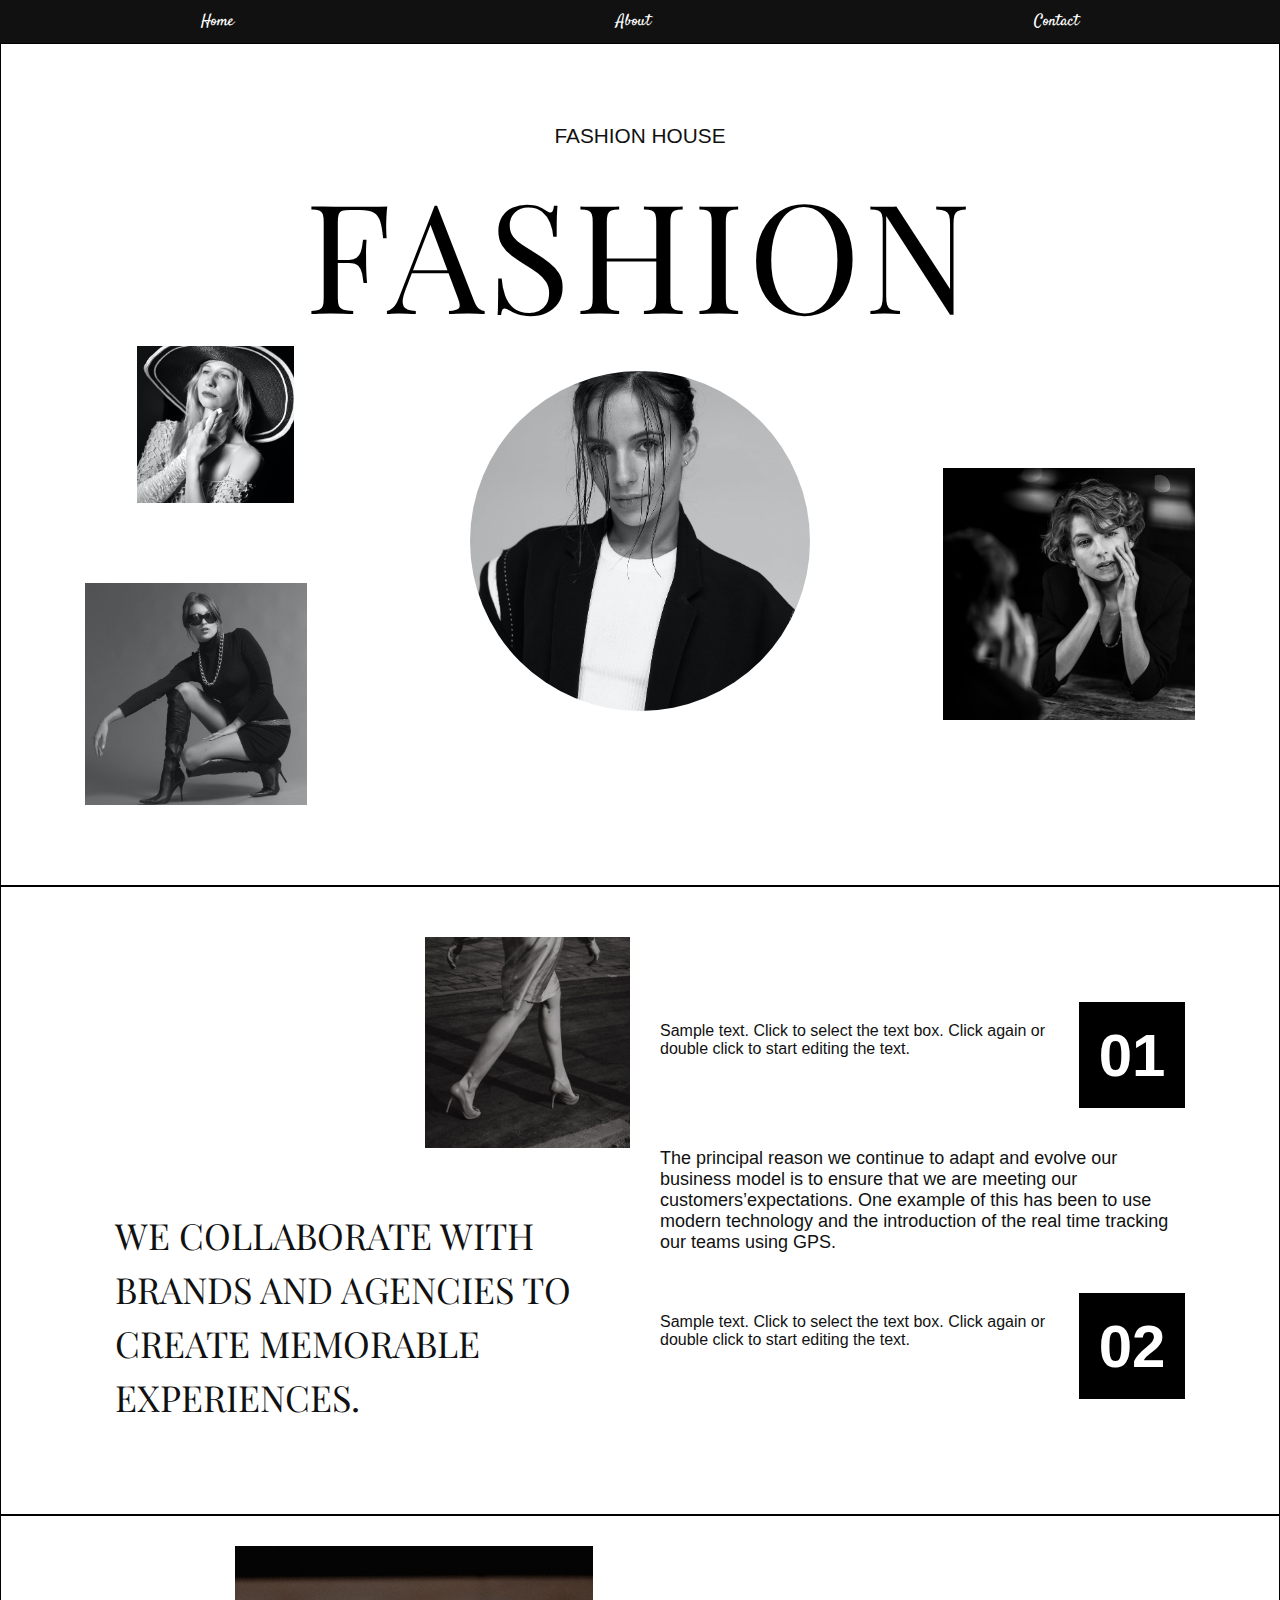
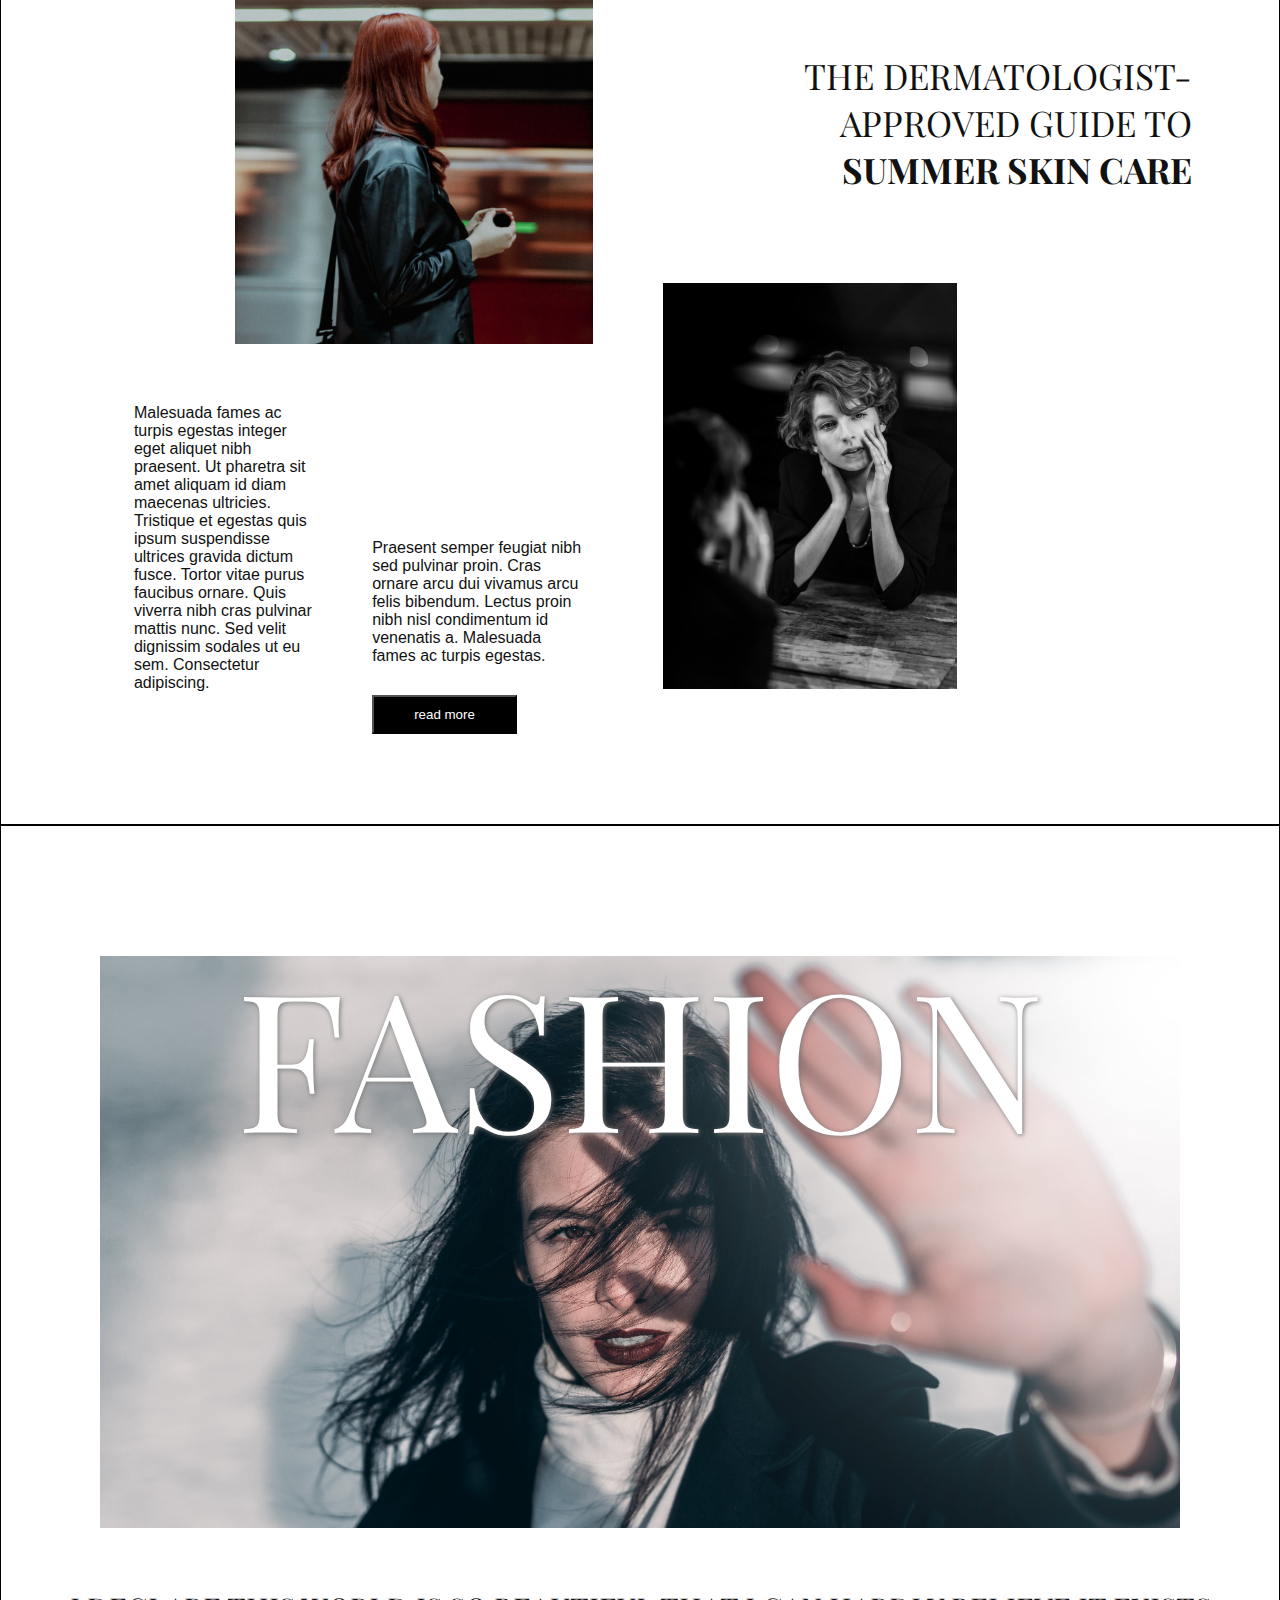
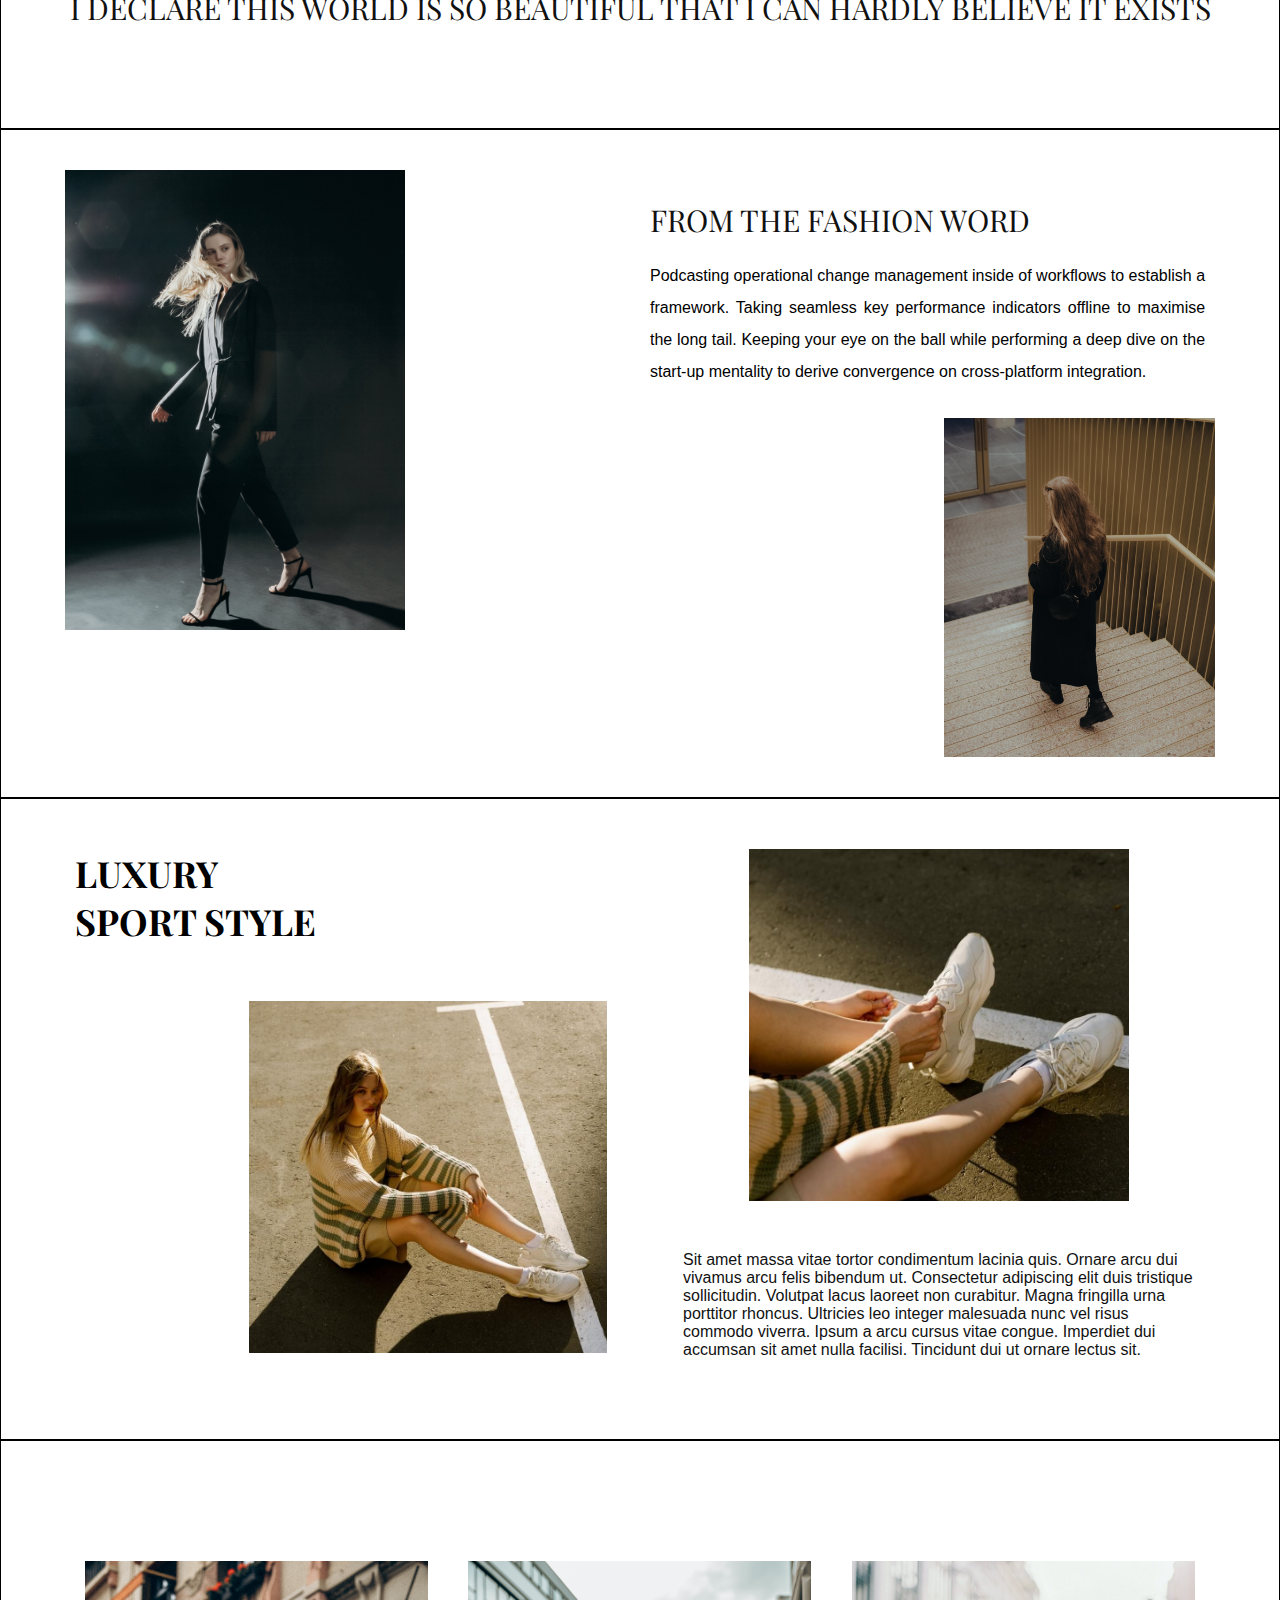
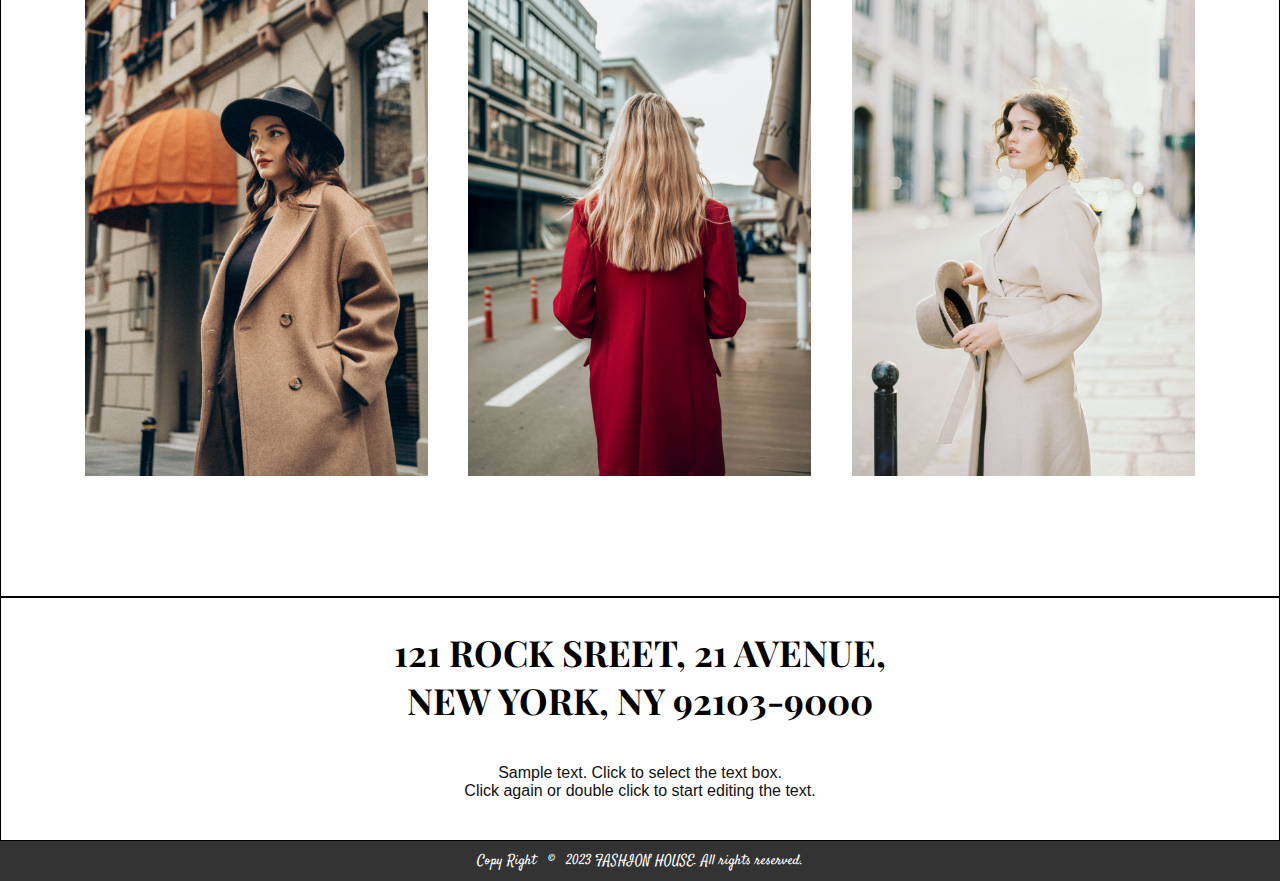
<file: index.html>
<!DOCTYPE html>
<html lang="en">

<head>
    <meta charset="UTF-8">
    <meta name="viewport" content="width=device-width, initial-scale=1.0">
    <title>luxury fashion house</title>
    <link rel="stylesheet" href="https://cdnjs.cloudflare.com/ajax/libs/font-awesome/6.5.1/css/all.min.css"
        integrity="sha512-DTOQO9RWCH3ppGqcWaEA1BIZOC6xxalwEsw9c2QQeAIftl+Vegovlnee1c9QX4TctnWMn13TZye+giMm8e2LwA=="
        crossorigin="anonymous" referrerpolicy="no-referrer" />
    <link rel="stylesheet" href="newstyle.css">
    <script src="script.js" defer></script>
</head>

<body>

    <!-- nav -->
    <nav>
        <a href="#">Home</a>
        <a href="#">About</a>
        <a href="#">Contact</a>
        <div class="icon" onclick="toggleDropdown()">
            <div class="icon-dropdown"><i class="fa-solid fa-bars"></i></div>
            <ul class="dropdown-list">
                <li onclick="navigateTo('#')"><a href="">Home</a></li>
                <li onclick="navigateTo('#')"><a href="">About</a></li>
                <li onclick="navigateTo('#')"><a href="">Contact</a></li>
            </ul>
        </div>
    </nav>
    <!-- nav -->

    <!-- start sec 1 -->
    <section class="sec1" >
        <div class="rotate container">
            <h5>fashion house</h5>
            <h1>fashion</h1>

            <div class="circle-img" data-animation-key="rotatetoright"></div>

            <img src="./images/page1/pexels-vika-glitter-3005421.jpg" alt="" data-animation-key="rotatetoright">
            <img src="./images/page1/pexels-photo-2616970.jpeg" alt="" data-animation-key="rotatetoright">
            <img src="./images/page1/pexels-alexander-krivitskiy-8015965.jpg" alt="" data-animation-key="rotatetoright">
        </div>
    </section>
    <!-- end sec 1 -->


    <!-- start sec 2 -->
    <section class="sec2" >
        <div class="container">
            <div class="layout">
                <div class="img-container">
                    <div class="photo">
                        <img src="./images/page1/pexels-photo-10161997.jpeg" alt="">
                    </div>
                    <div class="text" data-animation-key="sec2text">
                        <p>We collaborate with brands and agencies to create memorable experiences.</p>
                    </div>
                </div>
                <div class="nums-container">
                    <div class="num" id="num1" data-animation-key="numanime">
                        <h2>01</h2>
                    </div>
                    <p>Sample text. Click to select the text box. Click again or double click to start editing the text.
                    </p>
                    <p>The principal reason we continue to adapt and evolve our business model is to ensure that we are
                        meeting our
                        customers’expectations. One example of this has been to use modern technology and the
                        introduction of the real time
                        tracking our teams using GPS.</p>
                    <div class="num" id="num2" data-animation-key="numanime">
                        <h2>02</h2>
                    </div>
                    <p>Sample text. Click to select the text box. Click again or double click to start editing the text.
                    </p>
                </div>
            </div>
        </div>
    </section>
    <!-- end sec 2 -->



    <!-- start sec 3 -->
    <section class="sec3" >
        <div class="container">
            <div class="layout">

                <div class="part1">
                    <div class="image" id="img1" data-animation-key="scale0t1">
                        <img src="./images/page1/pexels-esra-korkmaz-14797853.jpg" alt="">
                    </div>

                    <div class="txt">
                        <div>
                            <p>Malesuada fames ac turpis egestas integer eget aliquet nibh praesent. Ut pharetra sit
                                amet aliquam id diam
                                maecenas
                                ultricies. Tristique et egestas quis ipsum suspendisse ultrices gravida dictum fusce.
                                Tortor vitae purus
                                faucibus
                                ornare. Quis viverra nibh cras pulvinar mattis nunc. Sed velit dignissim sodales ut eu
                                sem. Consectetur
                                adipiscing.</p>
                        </div>
                        <div>
                            <p>Praesent semper feugiat nibh sed pulvinar proin. Cras ornare arcu dui vivamus arcu felis
                                bibendum. Lectus
                                proin nibh
                                nisl condimentum id venenatis a. Malesuada fames ac turpis egestas.</p>
                            <button>read more</button>
                        </div>
                    </div>
                </div>

                <div class="part2">
                    <p>THE DERMATOLOGIST-APPROVED GUIDE TO <span>SUMMER SKIN CARE</span></p>
                    <div class="image" id="img2" data-animation-key="scale0t1">
                        <img src="./images/page1/pexels-photo-2616970.jpeg" alt="">
                    </div>
                </div>

            </div>
        </div>
    </section>
    <!-- end sec 3 -->



    <!-- start sec 4 -->
    <section class="sec4" >
        <div class="container">
            <div class="layout">
                <figure data-animation-key="roll">
                    <div>
                        <img src="./images/page1/pexels-elijah-o'donnell-3355053.jpg" alt="">
                    </div>
                    <figcaption>fashion</figcaption>
                </figure>
                <h1>
                    I DECLARE THIS WORLD IS SO BEAUTIFUL THAT I CAN HARDLY BELIEVE IT EXISTS
                </h1>
            </div>
        </div>
    </section>
    <!-- end sec 4 -->



    <!-- sec 5 -->
    <section class="sec5" >
        <div class="container">
            <div>
                <div data-animation-key="scale0t1">
                    <img src="./images/page1/pexels-cottonbro-studio-3917671.jpg" alt="">
                </div>
            </div>

            <div>
                <div class="middle">
                    <h2>FROM THE FASHION WORD</h2>
                    <p>Podcasting operational change management inside of workflows to establish a framework. Taking
                        seamless key
                        performance
                        indicators offline to maximise the long tail. Keeping your eye on the ball while performing a
                        deep dive on the
                        start-up
                        mentality to derive convergence on cross-platform integration.</p>
                </div>

                <div data-animation-key="t-t scale0t1" >
                    <img src="./images/page1/pexels-dids-195687611.jpg" alt="">
                </div>
            </div>
        </div>
    </section>
    <!-- sec 5 -->


    <section class="sec6" >
        <div class="container">
            <div class="full">
                <h2>
                    LUXURY
                    <br>
                    SPORT STYLE
                </h2>
                <div data-animation-key="rotatetoright">
                    <img src="./images/page1/pexels-photo-10084131.jpeg" alt="">
                </div>
            </div>
            <div class="part">
                <div data-animation-key="rotatetoright">
                    <img src="./images/page1/pexels-photo-10084175.jpeg" alt="">
                </div>
                <p>Sit amet massa vitae tortor condimentum lacinia quis. Ornare arcu dui vivamus arcu felis bibendum ut.
                    Consectetur
                    adipiscing elit duis tristique sollicitudin. Volutpat lacus laoreet non curabitur. Magna fringilla
                    urna porttitor
                    rhoncus. Ultricies leo integer malesuada nunc vel risus commodo viverra. Ipsum a arcu cursus vitae
                    congue. Imperdiet dui
                    accumsan sit amet nulla facilisi. Tincidunt dui ut ornare lectus sit.</p>
            </div>
        </div>
    </section>


    <section class="sec7" data-animation-key="trio">
        <div class="container">

            <div data-animation-key="u">
                <img src="./images/page1/pexels-lokman-sevim-16115837.jpg" alt="">
            </div>
            <div data-animation-key="d">
                <img src="./images/page1/pexels-kerem-kslr-14368334.jpg" alt="">
            </div>
            <div data-animation-key="t">
                <img src="./images/page1/pexels-eugenia-remark-15414196.jpg" alt="">
            </div>

        </div>
    </section>


    <section class="sec8">
        <div class="container">
            <h2>
                121 Rock Sreet, 21 Avenue,
                <br>
                New York, NY 92103-9000
            </h2>
            <p>
                Sample text. Click to select the text box.
                <br>
                Click again or double click to start editing the text.
            </p>
        </div>
    </section>

    <footer>
        <p>Copy Right &nbsp; &copy; &nbsp; 2023 FASHION HOUSE. All rights reserved.</p>
    </footer>


</body>

</html>
</file>
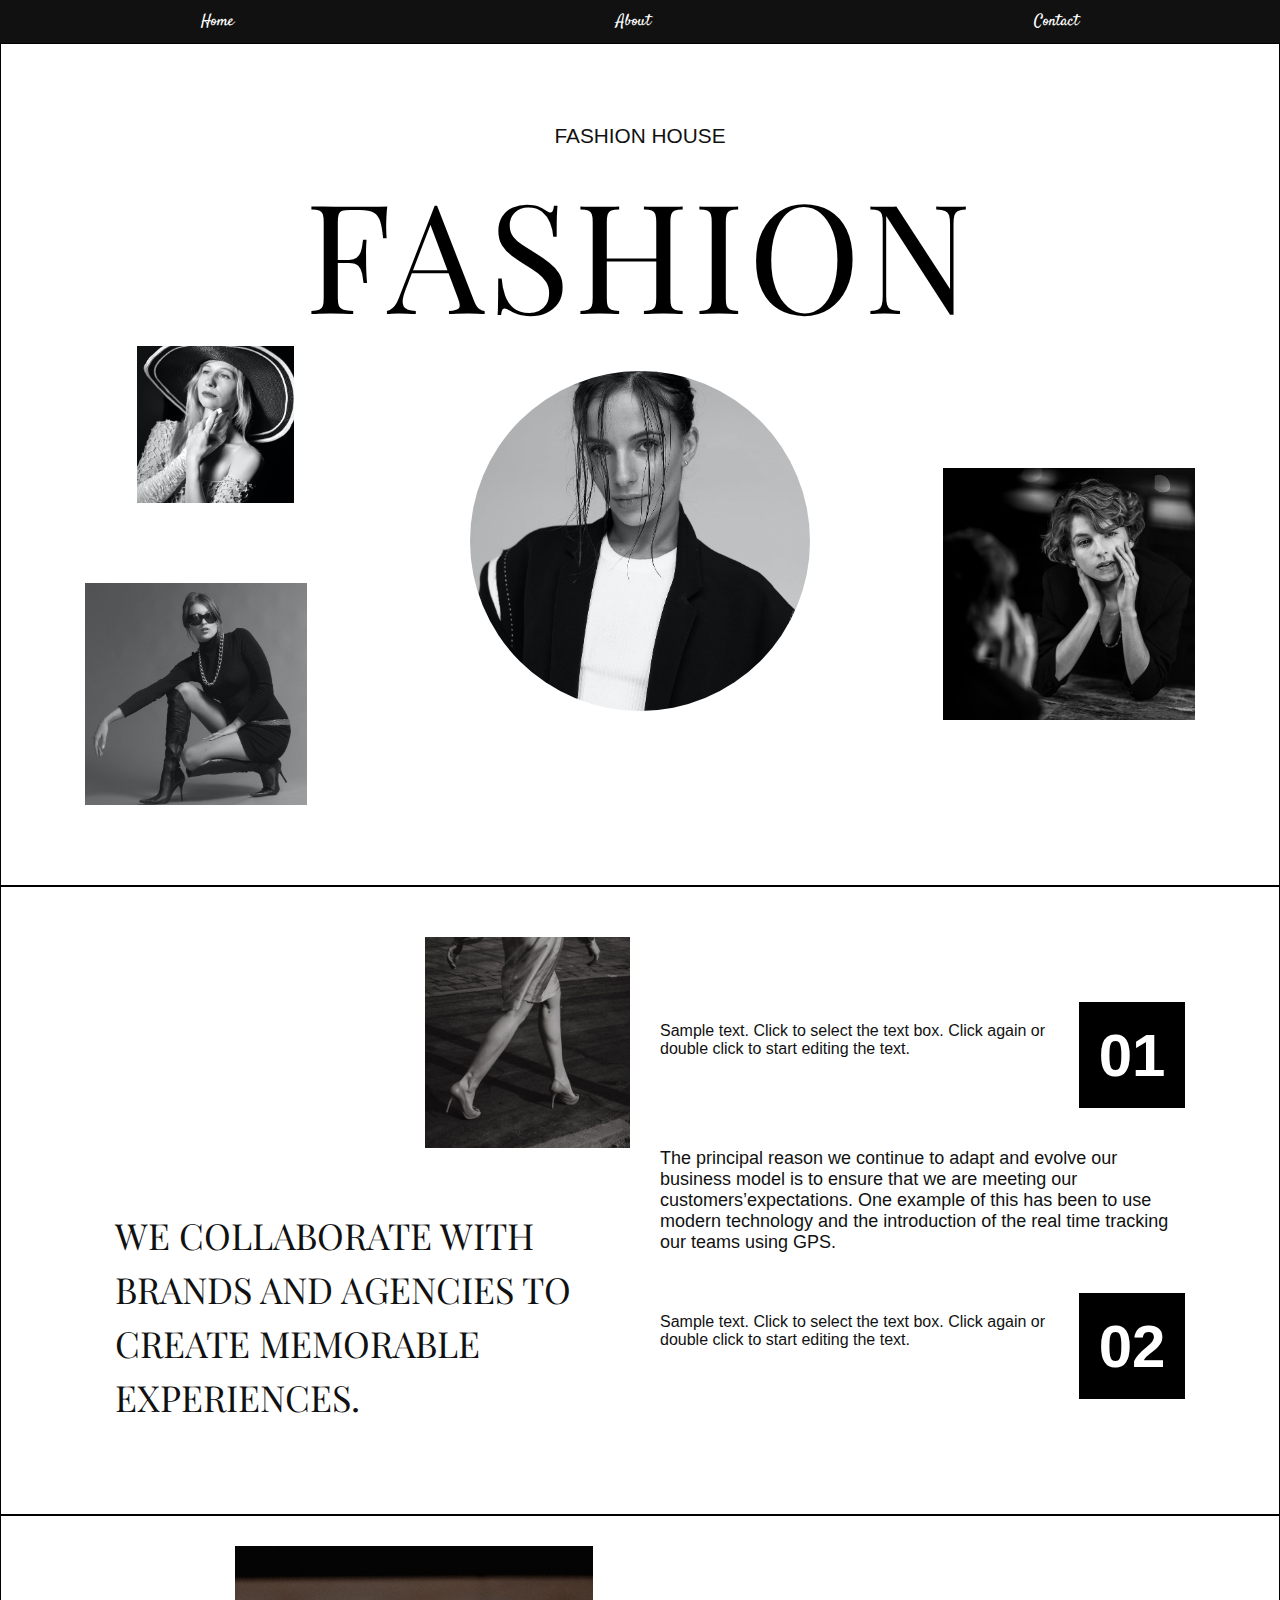
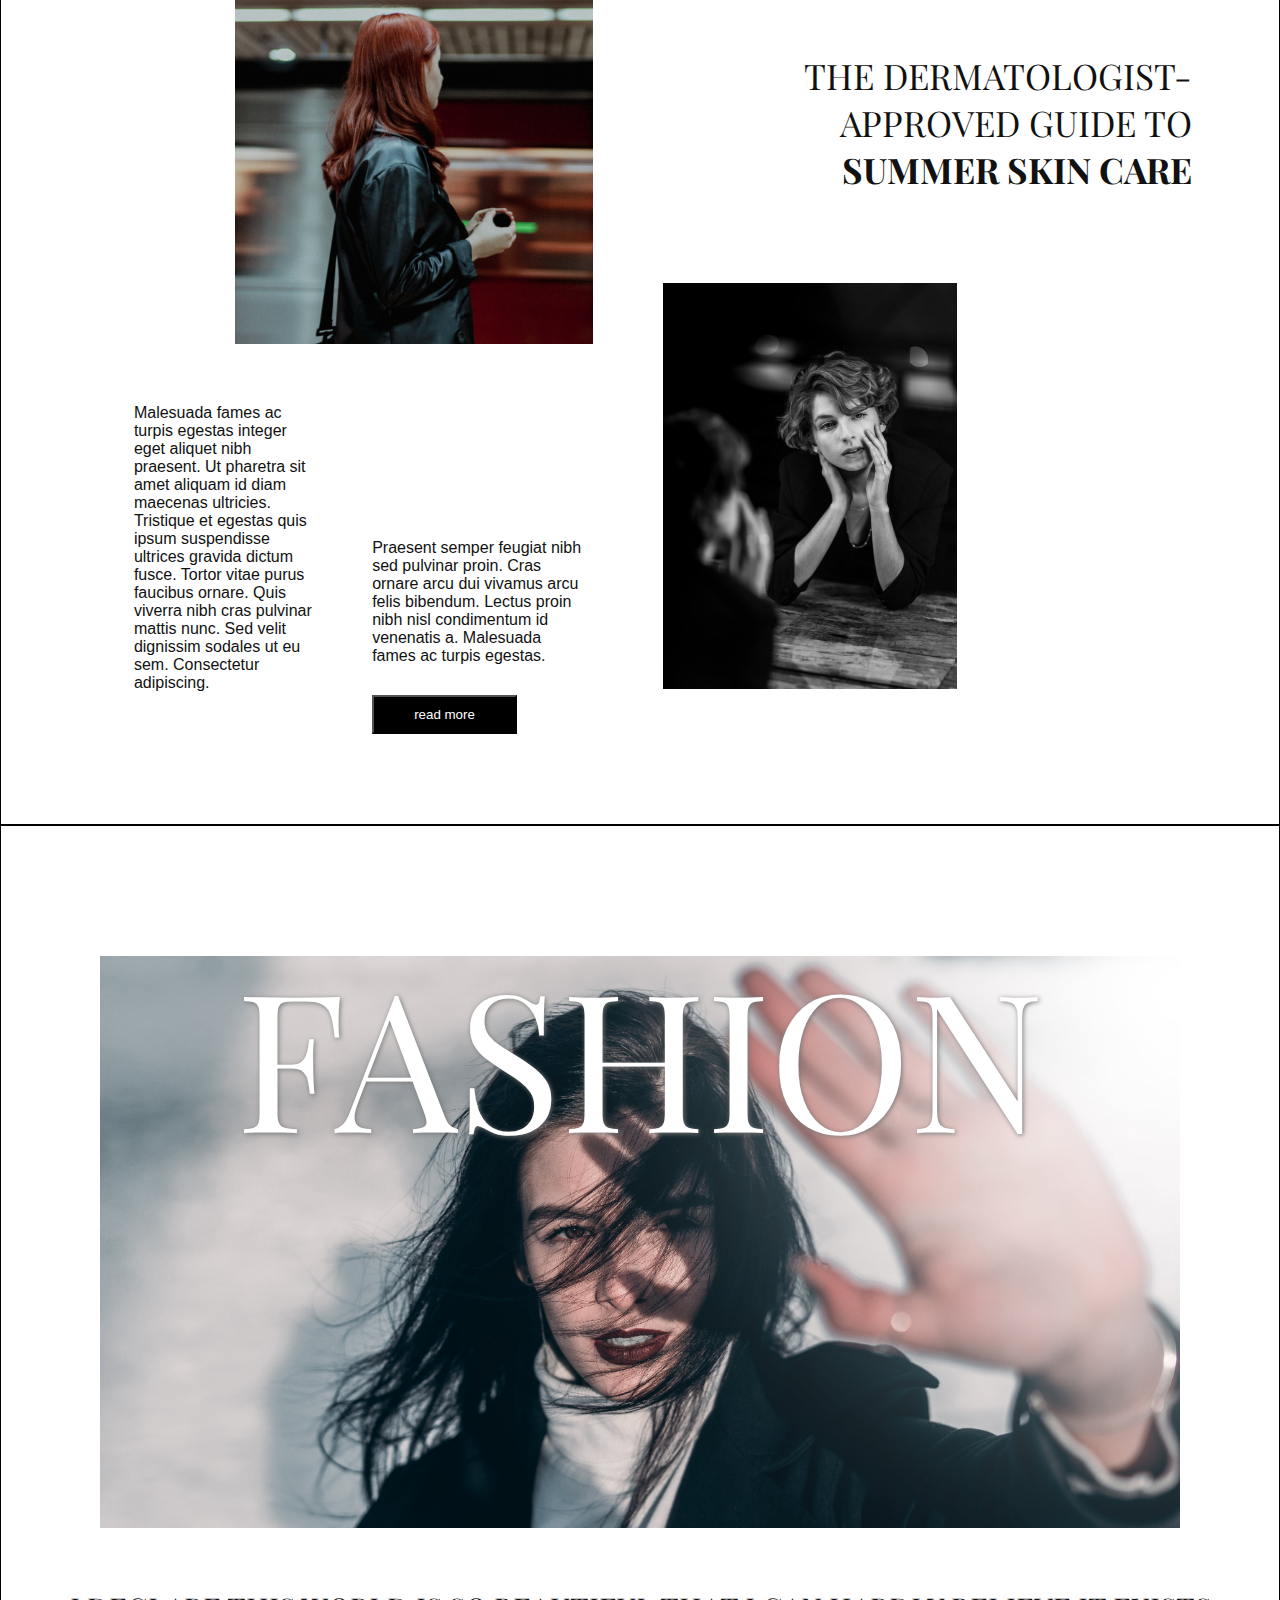
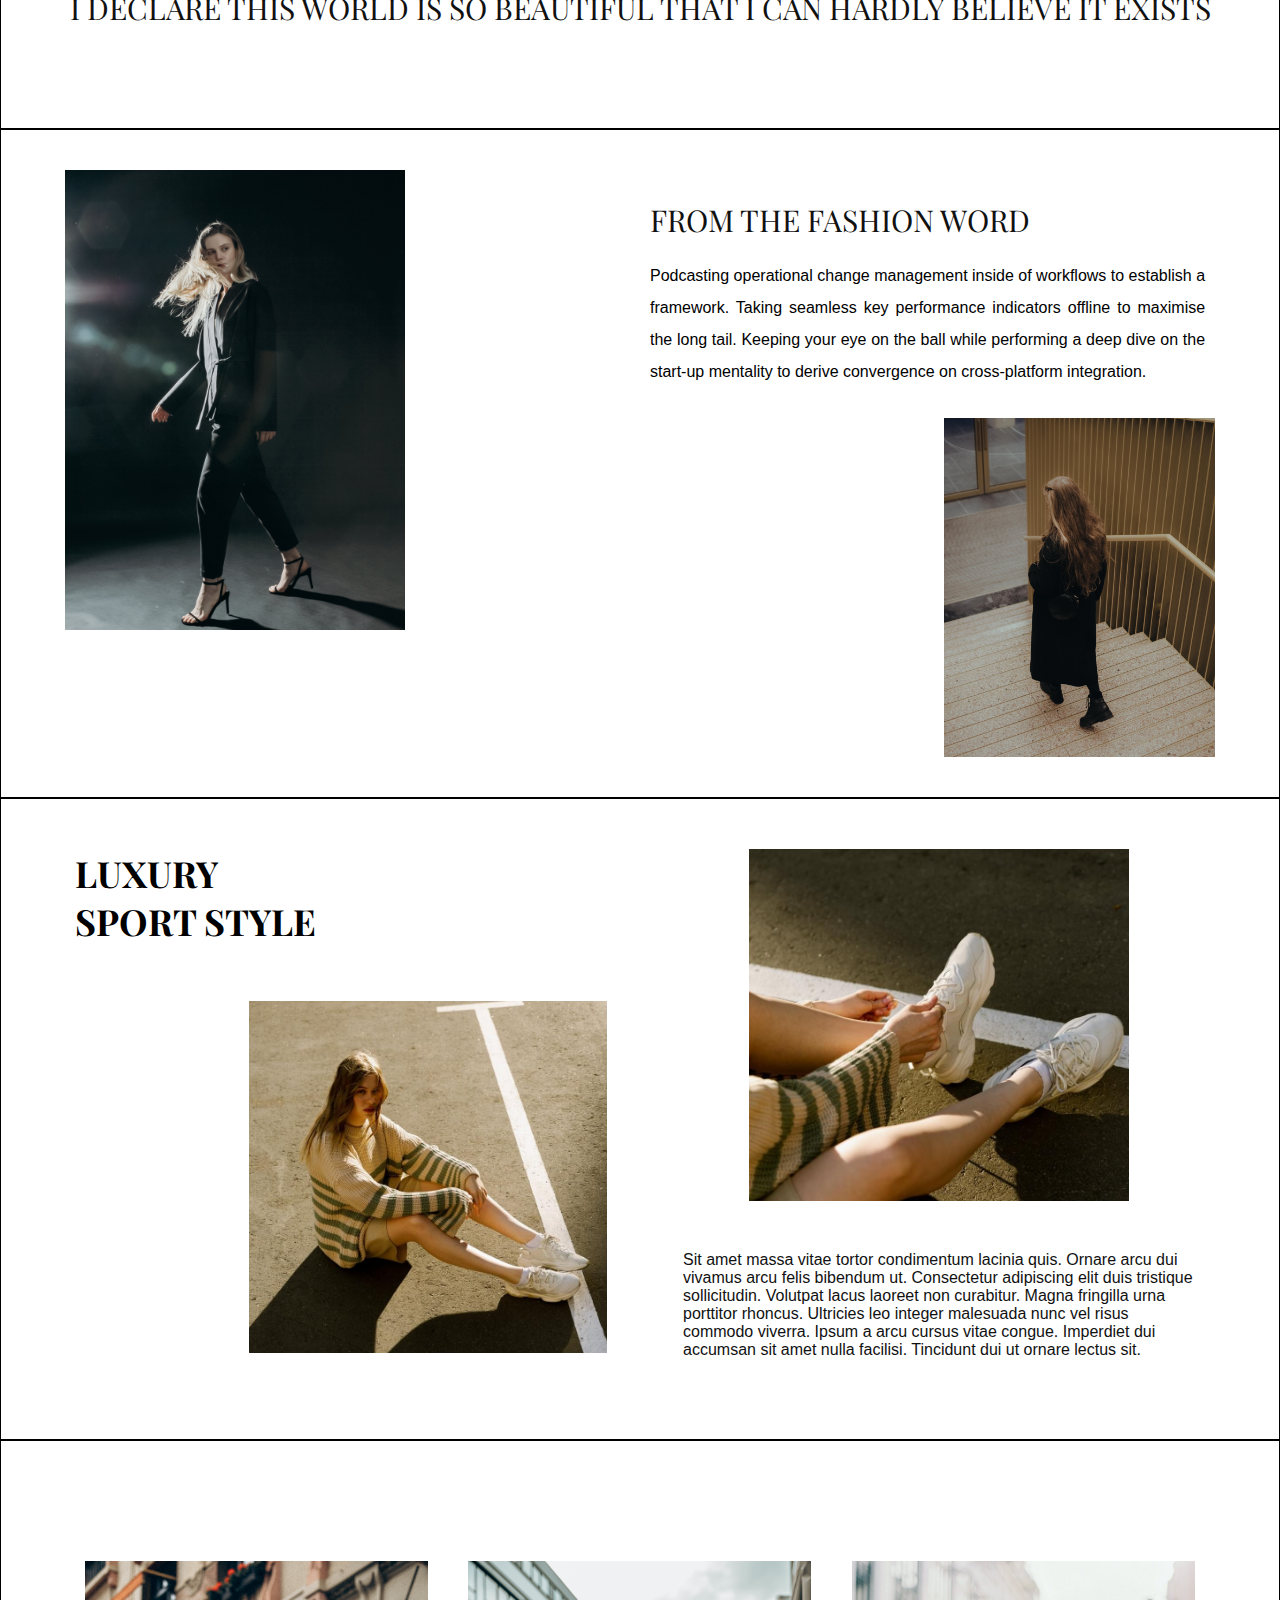
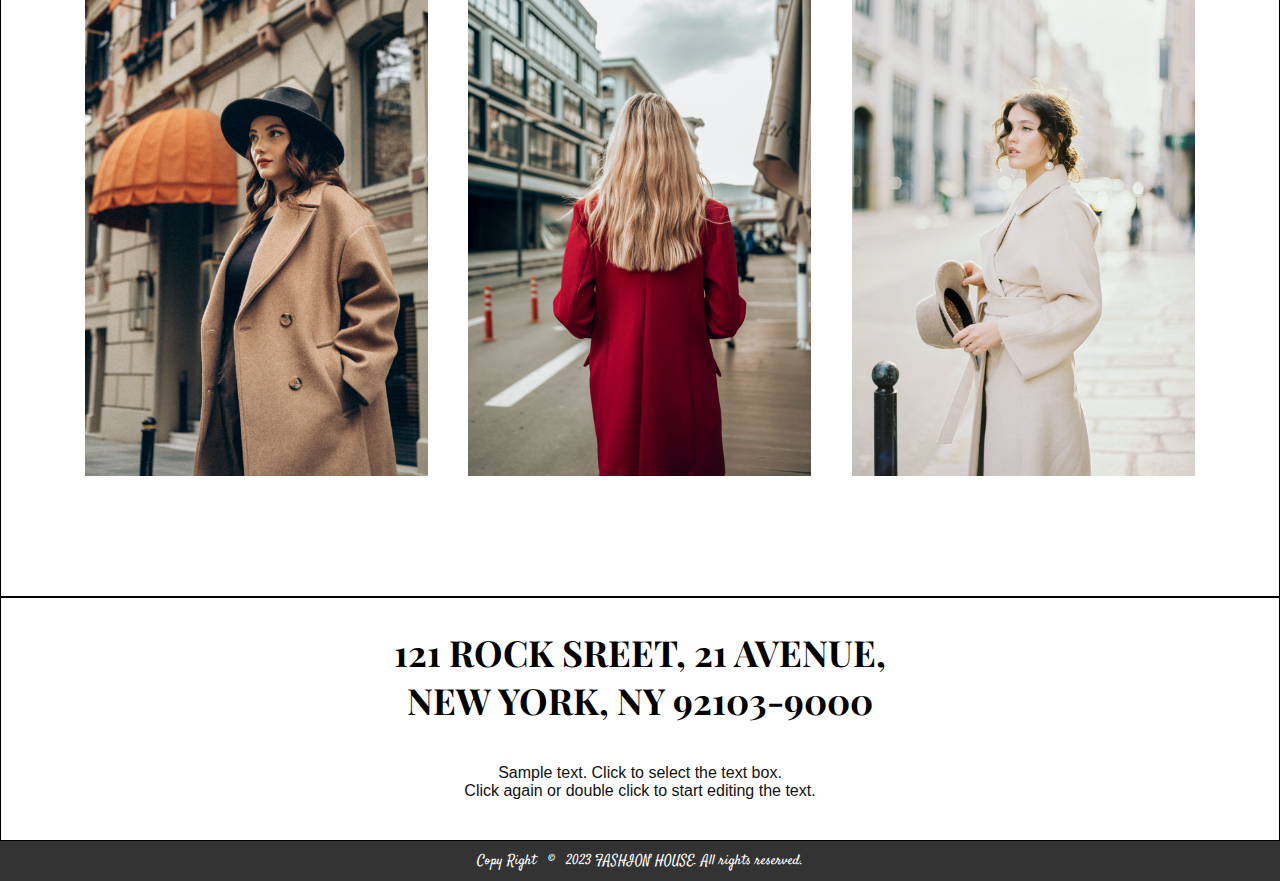
<file: newindex.html>
<!DOCTYPE html>
<html lang="en">

<head>
    <meta charset="UTF-8">
    <meta name="viewport" content="width=device-width, initial-scale=1.0">
    <title>luxury fashion house</title>
    <link rel="stylesheet" href="https://cdnjs.cloudflare.com/ajax/libs/font-awesome/6.5.1/css/all.min.css"
        integrity="sha512-DTOQO9RWCH3ppGqcWaEA1BIZOC6xxalwEsw9c2QQeAIftl+Vegovlnee1c9QX4TctnWMn13TZye+giMm8e2LwA=="
        crossorigin="anonymous" referrerpolicy="no-referrer" />
    <link rel="stylesheet" href="newstyle.css">
    <script src="script.js" defer></script>
</head>

<body>

    <!-- nav -->
    <nav>
        <a href="#">Home</a>
        <a href="#">About</a>
        <a href="#">Contact</a>
        <div class="icon" onclick="toggleDropdown()">
            <div class="icon-dropdown"><i class="fa-solid fa-bars"></i></div>
            <ul class="dropdown-list">
                <li onclick="navigateTo('#')"><a href="">Home</a></li>
                <li onclick="navigateTo('#')"><a href="">About</a></li>
                <li onclick="navigateTo('#')"><a href="">Contact</a></li>
            </ul>
        </div>
    </nav>
    <!-- nav -->

    <!-- start sec 1 -->
    <section class="sec1" >
        <div class="rotate container">
            <h5>fashion house</h5>
            <h1>fashion</h1>

            <div class="circle-img" data-animation-key="rotatetoright"></div>

            <img src="./images/page1/pexels-vika-glitter-3005421.jpg" alt="" data-animation-key="rotatetoright">
            <img src="./images/page1/pexels-photo-2616970.jpeg" alt="" data-animation-key="rotatetoright">
            <img src="./images/page1/pexels-alexander-krivitskiy-8015965.jpg" alt="" data-animation-key="rotatetoright">
        </div>
    </section>
    <!-- end sec 1 -->


    <!-- start sec 2 -->
    <section class="sec2" >
        <div class="container">
            <div class="layout">
                <div class="img-container">
                    <div class="photo">
                        <img src="./images/page1/pexels-photo-10161997.jpeg" alt="">
                    </div>
                    <div class="text" data-animation-key="sec2text">
                        <p>We collaborate with brands and agencies to create memorable experiences.</p>
                    </div>
                </div>
                <div class="nums-container">
                    <div class="num" id="num1" data-animation-key="numanime">
                        <h2>01</h2>
                    </div>
                    <p>Sample text. Click to select the text box. Click again or double click to start editing the text.
                    </p>
                    <p>The principal reason we continue to adapt and evolve our business model is to ensure that we are
                        meeting our
                        customers’expectations. One example of this has been to use modern technology and the
                        introduction of the real time
                        tracking our teams using GPS.</p>
                    <div class="num" id="num2" data-animation-key="numanime">
                        <h2>02</h2>
                    </div>
                    <p>Sample text. Click to select the text box. Click again or double click to start editing the text.
                    </p>
                </div>
            </div>
        </div>
    </section>
    <!-- end sec 2 -->



    <!-- start sec 3 -->
    <section class="sec3" >
        <div class="container">
            <div class="layout">

                <div class="part1">
                    <div class="image" id="img1" data-animation-key="scale0t1">
                        <img src="./images/page1/pexels-esra-korkmaz-14797853.jpg" alt="">
                    </div>

                    <div class="txt">
                        <div>
                            <p>Malesuada fames ac turpis egestas integer eget aliquet nibh praesent. Ut pharetra sit
                                amet aliquam id diam
                                maecenas
                                ultricies. Tristique et egestas quis ipsum suspendisse ultrices gravida dictum fusce.
                                Tortor vitae purus
                                faucibus
                                ornare. Quis viverra nibh cras pulvinar mattis nunc. Sed velit dignissim sodales ut eu
                                sem. Consectetur
                                adipiscing.</p>
                        </div>
                        <div>
                            <p>Praesent semper feugiat nibh sed pulvinar proin. Cras ornare arcu dui vivamus arcu felis
                                bibendum. Lectus
                                proin nibh
                                nisl condimentum id venenatis a. Malesuada fames ac turpis egestas.</p>
                            <button>read more</button>
                        </div>
                    </div>
                </div>

                <div class="part2">
                    <p>THE DERMATOLOGIST-APPROVED GUIDE TO <span>SUMMER SKIN CARE</span></p>
                    <div class="image" id="img2" data-animation-key="scale0t1">
                        <img src="./images/page1/pexels-photo-2616970.jpeg" alt="">
                    </div>
                </div>

            </div>
        </div>
    </section>
    <!-- end sec 3 -->



    <!-- start sec 4 -->
    <section class="sec4" >
        <div class="container">
            <div class="layout">
                <figure data-animation-key="roll">
                    <div>
                        <img src="./images/page1/pexels-elijah-o'donnell-3355053.jpg" alt="">
                    </div>
                    <figcaption>fashion</figcaption>
                </figure>
                <h1>
                    I DECLARE THIS WORLD IS SO BEAUTIFUL THAT I CAN HARDLY BELIEVE IT EXISTS
                </h1>
            </div>
        </div>
    </section>
    <!-- end sec 4 -->



    <!-- sec 5 -->
    <section class="sec5" >
        <div class="container">
            <div>
                <div data-animation-key="scale0t1">
                    <img src="./images/page1/pexels-cottonbro-studio-3917671.jpg" alt="">
                </div>
            </div>

            <div>
                <div class="middle">
                    <h2>FROM THE FASHION WORD</h2>
                    <p>Podcasting operational change management inside of workflows to establish a framework. Taking
                        seamless key
                        performance
                        indicators offline to maximise the long tail. Keeping your eye on the ball while performing a
                        deep dive on the
                        start-up
                        mentality to derive convergence on cross-platform integration.</p>
                </div>

                <div data-animation-key="t-t scale0t1" >
                    <img src="./images/page1/pexels-dids-195687611.jpg" alt="">
                </div>
            </div>
        </div>
    </section>
    <!-- sec 5 -->


    <section class="sec6" >
        <div class="container">
            <div class="full">
                <h2>
                    LUXURY
                    <br>
                    SPORT STYLE
                </h2>
                <div data-animation-key="rotatetoright">
                    <img src="./images/page1/pexels-photo-10084131.jpeg" alt="">
                </div>
            </div>
            <div class="part">
                <div data-animation-key="rotatetoright">
                    <img src="./images/page1/pexels-photo-10084175.jpeg" alt="">
                </div>
                <p>Sit amet massa vitae tortor condimentum lacinia quis. Ornare arcu dui vivamus arcu felis bibendum ut.
                    Consectetur
                    adipiscing elit duis tristique sollicitudin. Volutpat lacus laoreet non curabitur. Magna fringilla
                    urna porttitor
                    rhoncus. Ultricies leo integer malesuada nunc vel risus commodo viverra. Ipsum a arcu cursus vitae
                    congue. Imperdiet dui
                    accumsan sit amet nulla facilisi. Tincidunt dui ut ornare lectus sit.</p>
            </div>
        </div>
    </section>


    <section class="sec7" data-animation-key="trio">
        <div class="container">

            <div data-animation-key="u">
                <img src="./images/page1/pexels-lokman-sevim-16115837.jpg" alt="">
            </div>
            <div data-animation-key="d">
                <img src="./images/page1/pexels-kerem-kslr-14368334.jpg" alt="">
            </div>
            <div data-animation-key="t">
                <img src="./images/page1/pexels-eugenia-remark-15414196.jpg" alt="">
            </div>

        </div>
    </section>


    <section class="sec8">
        <div class="container">
            <h2>
                121 Rock Sreet, 21 Avenue,
                <br>
                New York, NY 92103-9000
            </h2>
            <p>
                Sample text. Click to select the text box.
                <br>
                Click again or double click to start editing the text.
            </p>
        </div>
    </section>

    <footer>
        <p>Copy Right &nbsp; &copy; &nbsp; 2023 FASHION HOUSE. All rights reserved.</p>
    </footer>


</body>

</html>
</file>
<file: newstyle.css>
@import url("https://fonts.googleapis.com/css2?family=Concert+One&family=Courgette&family=Playfair+Display:ital,wght@0,400;0,500;0,700;1,400&family=Satisfy&display=swap");

/* anime classes */
.rotatetoright {
  animation: rotatetoright 2s;
}
.textanime {
  animation: textanime 2s;
}
.numanime {
  animation: numanime 2s;
}
.scale0t1 {
  animation: zerotone 2s;
}
.roll {
  animation: rolling 3s;
}
.trio {
  animation: trio 2s;
}
.udt {
  animation: udt 2s;
}
.t-t {
  animation: t-t 2s;
}
.u {
  animation: u 3s;
}
.d {
  animation: d 3s;
}
.t {
  animation: t 3s;
}

/* anime classes */


/* keyframes */
@keyframes u {
  10% {
    transform: translateX(-100%);
    z-index: 9;
  }

  70% {
    transform: translateX(200%);
    z-index: 9;
  }
}

@keyframes d {
  30% {
    transform: translateX(-100%);
    z-index: 9;
  }

  50% {
    transform: translateX(0%);
    z-index: 9;
  }

  80% {
    transform: translateX(100%);
    z-index: 9;
  }
}

@keyframes t {
  10% {
    transform: translateX(100%);
    z-index: 9;
  }

  70% {
    transform: translateX(-200%);
    z-index: 9;
  }
}



/* keyframes */

/* Default styles (no media query) */

* {
  box-sizing: border-box;
  margin: 0;
  padding: 0;
}

body {
  font-family: "Concert One", sans-serif;
  font-family: "Courgette", cursive;
  font-family: "Playfair Display", serif;
  font-family: "Satisfy", cursive;

  overflow-x: hidden;
}

section {
  border: 1px solid black;
  width: 100vw;
}

.container {
  width: 90%;
  margin: 0 auto;
}

/* nav */
    nav {
      background-color: #111;
      color: #fff;
      padding: 10px;
      text-align: center;
      display: flex;
      justify-content: space-around;
      align-items: center;
    }
  
    nav a {
      color: #fff;
      text-decoration: none;
      margin: 0 15px;
    }
  
    nav a:hover {
      text-decoration: underline;
    }
     .icon {
       display: none;
       cursor: pointer;
     }
  
     @media (max-width: 600px) {
       nav a {
         display: none;
       }
  
       .icon {
         display: flex;
         align-items: center;
         justify-content: center;
       }
  
       .icon-dropdown {
         display: inline-block;
         cursor: pointer;
       }
  
       .dropdown-list {
         list-style: none;
         /* padding: 10px; */
         margin: 0;
         display: none;
         position: absolute;
         top: 30px;
         background-color: #111;
         box-shadow: 0 8px 16px rgba(0, 0, 0, 0.3);
         z-index: 1;
       }
  
       .dropdown-list li {
         padding: 8px;
         text-align: center;
        cursor: pointer;
        border:1px solid #fff;
       }
  
             .dropdown-list li a{
              color: #fff;
               cursor: pointer;
               display: block;
             }

       .icon:hover .dropdown-list {
         display: block;
       }
     }
/* nav */

.sec1 .rotate {
  padding: 20px;
}

.sec1 .rotate div,
.sec1 .rotate img {
  animation-name: rotatetoright;
  animation-duration: 2s;
  animation-timing-function: ease-in-out;
  transition: rotatetoright 1s;
}

@keyframes rotatetoright {
  from {
    transform: translateX(-100%) rotate(-180deg);
  }

  to {
    transform: translateX(0) rotate(0);
  }
}

.sec1 .rotate h5 {
  text-align: center;
  font-weight: 100;
  font-size: 1.3rem;
  font-family: Roboto, sans-serif;
  text-transform: uppercase;
  color: #111;
  margin: 60px auto 0;
}

.sec1 .rotate h1 {
  text-transform: uppercase;
  font-family: "Playfair Display", serif;
  font-size: 4.5rem !important;
  letter-spacing: 4px;
  line-height: 1.1;
  font-weight: 400;
  text-align: center;
  margin: 20px auto 0;
}

.sec1 .rotate img {
  display: block;
  object-fit: cover;
  overflow: hidden;
}

.sec1 .rotate .circle-img {
  width: 340px;
  height: 340px;
  border-radius: 50%;
  overflow: hidden;
  margin: 36px auto 0;
  background-image: url("./images/page1/pexels-photo-9852577.jpeg");
  background-position: center center;
  background-size: cover;
  background-repeat: no-repeat;
  vertical-align: middle;
}

/* ---------------------------- */

.sec2 .container {
  padding: 30px 20px !important;
  margin: 0 auto;
}

.layout {
  display: flex !important;
  flex-direction: column;
  align-items: center;
}

.layout > div {
  width: 100% !important;
}

.img-container {
  padding: 20px 10px !important;
}

.sec2 .img-container .photo {
  width: 235px !important;
  height: 261px !important;
  overflow: hidden;
  margin-left: auto;
}

.sec2 .photo img {
  object-fit: cover;
  vertical-align: middle;
  object-position: 50% 100%;
  width: 100%;
  height: 100%;
}

.sec2 .img-container .text {
  text-transform: uppercase;
  margin-top: 20px !important;
  padding: 20px 10px !important;
  margin-left: 0 !important;
}

.sec2 .text p {
  /* animation: textanime 2s !important; */
  transition: transform, opacity 1s !important;
  font-family: "Playfair Display" !important;
  color: #111;
  font-size: 1.87rem !important;
  line-height: 1.5;
}

@keyframes textanime {
  from {
    transform: translateX(100%) scale(20%);
    opacity: 0;
  }
  to {
    transform: translateX(0%) scale(100%);
    opacity: 1;
  }
}

.nums-container {
  padding: 20px 10px !important;
  display: flex !important;
  flex-direction: column !important;
  justify-content: space-between;
}

.sec2 .num {
  background: #000;
  width: 106px !important;
  height: 106px;
  color: #fff;
  text-align: center;
  padding: 20px;
  font-size: 60px;
  font-weight: 700;
  font-family: Montserrat, sans-serif;
  display: flex;
  justify-content: center;
  align-items: center;
  margin-left: auto;
  /* animation: numanime 2s; */
  transition: transform 1s;
}

@keyframes numanime {
  from {
    transform: scale(0);
    opacity: 0;
  }
  to {
    transform: scale(1);
    opacity: 1;
  }
}

.sec2 .num h2 {
  font-size: 3.75rem;
  margin-top: 0;
}

.sec2 p {
  font-size: 1rem !important;
  margin-left: auto;
  margin: 20px 10px !important;
  font-family: "Open Sans", sans-serif;
  color: #111 !important;
}

/* -------------------------------------------- */

/* .sec3 .layout .image { */
  /* animation: zerotone 2s; */
  /* transition: transform 1s; */
  /* animation-timing-function: linear; */
/* } */

@keyframes zerotone {
  from {
    transform: scale(0);
  }
  to {
    transform: scale(1);
  }
}

.sec3 img {
  width: 68%;
  height: 100%;
  object-fit: cover;
}

/* ------------------------------------------------- */

.sec4 .layout figure {
  position: relative;
  z-index: 0;
  animation: rolling 3s;
}

.sec4 .layout figure > div {
  width: 340px;
  height: 632px;
  overflow: hidden;
}

.sec4 .layout figure > div img {
  width: 100%;
  height: 100%;
  object-fit: cover;
}

.sec4 .layout figure figcaption {
  position: absolute;
  top: 20%;
  left: 50%;
  transform: translate(-50%, -50%);
  z-index: 999;
  color: #fff;
  font-size: 4.5rem;
  font-family: "Playfair Display", serif;
  text-transform: uppercase;
  text-shadow: 1px 1px 5px #777;
}

@keyframes rolling {
  from {
    transform: rotate(-200deg) translate(-100%, -100%);
  }

  to {
    transform: rotate(0deg) translate(0%, 0%);
  }
}

.sec4 .layout {
  padding: 100px 0 !important;
}

.sec4 .container {
  margin: 0 auto;
}

.sec4 .layout > h1 {
  font-family: "Playfair Display", serif !important;
  font-size: 1.875rem;
  color: #111;
  font-weight: 400;
  margin: 30px auto 0;
  text-align: center;
}

.sec4 .layout figure > div {
  width: 540px !important;
  height: 632px !important;
  padding: 30px;
}

/*  ---------------------------------------------------------------------*/

.sec5 .container {
  padding-top: 40px;
  padding-bottom: 40px;

  margin: 0 auto;
  display: flex;
  flex-direction: row;
  flex-wrap: wrap;
}

.sec5 .container > div:first-of-type {
  animation: numanime 2s;
  transition: transform 1s;
}

.sec5 .container div:last-of-type div:last-of-type {
  animation: numanime 2s;
  transition: transform 1s;
}

.sec5 .container div:first-of-type div {
  width: 252px;
  height: 303px;
  margin-left: 0;
  margin-right: auto;
}

.sec5 .container div:last-of-type div:last-of-type {
  width: 271px;
  height: 339px;
  margin: 0 auto;
}

.sec5 .container div img {
  object-fit: cover;
  width: 100%;
  height: 100%;
}

.sec5 .container .middle {
  padding: 30px 10px;
}

.sec5 .container .middle h2 {
  font-size: 1.875rem;
  font-weight: 400;
  color: #111;
  font-family: "Playfair Display", serif;
  text-transform: uppercase;
}

.sec5 .container .middle p {
  margin-top: 20px;
  font-family: "Open Sans", sans-serif;
  text-align: justify;
  line-height: 2;
}

/* --------------------------------------------------------------- */

.sec6 .container {
  margin: 0 auto;
  padding: 40px 0;
  display: flex;
  flex-direction: row;
  flex-wrap: wrap;
  justify-content: space-between;
}

.sec6 .container div {
  width: 100%;
}

.sec6 .container div div {
  /* animation: rotatetoright 2s; */
  transition: all 1s;
}

.sec6 .container div div img {
  width: 100%;
  height: 100%;
  object-fit: cover;
  display: block;
}

.sec6 .container .full div {
  width: 100%;
}

.sec6 .container .full div img {
  width: 378px;
  height: 372px;
  margin-right: 0 !important;
  margin-left: auto !important;
  border: 10px solid transparent;
  display: block;
}

.sec6 .full h2 {
  font-family: "Playfair Display", serif !important;
  font-size: 2.25rem;
  font-weight: 700;
  text-transform: uppercase;
  margin: 0;
  border: 10px solid transparent;
}

.sec6 .container .part div {
  border: 10px solid transparent;
  width: 400px;
  height: 372px;
  margin: 0 auto;
}

.sec6 .container .part p {
  border: 10px solid transparent;
  padding: 30px 10px;
  color: #111;
  font-family: "Open Sans", sans-serif;
}

/* ------------------------------------------------------------------- */

.sec7 .container {
  display: flex;
  flex-wrap: wrap;
  flex-direction: row;
  justify-content: space-between;
  animation: trio 2s;
}

.sec7 .container div {
  width: 90%;
  height: 100vw;
  padding: 20px;
  margin: 0 auto;
}

.sec7 .container div img {
  width: 100%;
  height: 100%;
  object-fit: cover;
  display: block;
}

@keyframes trio {
  from {
    transform: translate(100%, 100px);
    opacity: 0;
  }

  to {
    transform: translate(0%, 0%);
    opacity: 1;
  }
}

@keyframes udt {
  from {
    transform: scale(0);
    opacity: 0;
    z-index: 10;
  }

  to {
    transform: scale(1.5);
    opacity: 01;
    z-index: 10;
  }
}


    @keyframes t-t {
      10% {
        transform: translateX(-50%);
      }
  
      50% {
        transform: translateX(100%);
      }
  
      80% {
        transform: translateX(-100%);
      }
    }
  
    .sec5 .container div:last-of-type {
      flex-grow: 1 !important;
    }

/* ----------------------------------------------- */

.sec8 .container {
  margin: 10px auto;
}

.sec8 .container h2 {
  font-size: 2.25rem;
  text-align: center;
  text-transform: uppercase;
  font-weight: 700;
  margin: 30px auto 0;
  font-family: "Playfair Display", serif !important;
}

.sec8 .container p {
  margin: 40px auto;
  font-family: "Open Sans", sans-serif;
  color: #111;
  text-align: center;
}

/* --------------------------------------- */

footer {
  background-color: #333;
  color: rgb(255, 255, 255);
  text-align: center;
  padding: 10px;
  width: 100%;
  font-size: 0.9rem;
}

/* Mobile styles */
@media (max-width: 570px) {
  /* Styles for screens up to 570px wide */

  .sec1 .rotate .circle-img {
    width: 340px !important;
    height: 340px !important;
    margin: 36px auto 0 !important;
  }

  .sec1 .rotate img:first-of-type {
    width: 228px !important;
    height: 228px !important;
    margin: 20px auto 0 0 !important;
  }

  .sec1 .rotate img:nth-of-type(2) {
    width: 252px !important;
    height: 252px !important;
    margin: 20px 0 0 auto !important;
  }

  .sec1 .rotate img:last-of-type {
    width: 183px !important;
    height: 183px !important;
    margin-top: 20px !important;
    margin-left: auto !important;
    margin-bottom: 60px !important;
    margin-right: auto !important;
  }

  /* -------------------------------------------------------- */

  .sec2 .layout {
    display: flex !important;
    flex-direction: column !important;
    align-items: center;
  }

  .sec2 .layout > div {
    width: 100% !important;
  }

  /* ------------------------------------------------------ */

  .sec3 {
    padding: 60px 0;
  }

  .sec3 .container {
    margin: 0 auto;
    width: 90%;
  }

  .sec3 .layout > div {
    width: 100% !important;
  }

  .sec3 .layout {
    display: flex;
    flex-direction: column !important;
  }

  .sec3 .layout .part1 .image {
    width: 320px !important;
    height: 356px !important;
    margin-right: 0 !important;
    overflow: hidden;
  }

  .sec3 .layout .image img {
    width: 100%;
    height: 100%;
    object-fit: cover;
  }

  .sec3 .layout .txt {
    display: flex;
    flex-direction: column;
    justify-content: space-between;
    margin-top: 40px;
    color: #111 !important;
    font-family: "Open Sans", sans-serif !important;
  }

  .sec3 .layout .txt > div:last-child {
    padding: 30px 10px;
  }

  .sec3 .layout .txt div:first-of-type p {
    padding: 30px 10px;
  }

  .sec3 .layout .txt button {
    background: #000;
    margin-right: auto;
    width: fit-content;
    padding: 10px 40px;
    color: #fff;
    margin-top: 30px !important;
  }

  .sec3 .layout .part2 {
    padding: 20px 10px;
  }

  .sec3 .layout .part2 p {
    font-size: 1.875rem !important;
    color: #111;
    text-transform: uppercase;
    direction: rtl;
    margin-left: auto;
    font-family: "Playfair Display", serif !important;
  }

  .sec3 .layout .part2 p span {
    font-weight: 700;
  }

  .sec3 .layout .part2 .image {
    width: 294px;
    height: 406px;
    margin-top: 28px;
    margin-right: auto;
  }

  .sec3 .layout .part2 .image img {
    width: 100% !important;
    height: 100% !important;
    object-fit: cover !important;
  }
  /* ---------------------------------------------- */

  .sec4 .container {
    margin: 0 auto;
    width: 90%;
  }

  /* ------------------------------------------------ */
}

/* responsive Mobile styles */
@media (min-width: 570px) and (max-width: 767px) {
  /* Styles for screens up to 767px wide */

  .sec1 {
    border: 1px solid black;
    width: 100vw;
  }
  .sec1 .rotate {
    padding: 20px;
  }

  .sec1 .rotate div,
  .sec1 .rotate img {
    animation-name: rotatetoright;
    animation-duration: 2s;
    animation-timing-function: ease-in-out;
    transition: rotatetoright 1s;
  }

  .sec1 .rotate h5 {
    text-align: center;
    font-weight: 100;
    font-size: 1.3rem;
    font-family: Roboto, sans-serif;
    text-transform: uppercase;
    color: #111;
    margin: 60px auto 0;
  }

  .sec1 .rotate h1 {
    text-transform: uppercase;
    font-family: "Playfair Display", serif;
    font-size: 4.5rem;
    letter-spacing: 4px;
    line-height: 1.1;
    font-weight: 400;
    text-align: center;
    margin: 20px auto 0;
  }

  .sec1 .rotate img {
    display: block;
    object-fit: cover;
    overflow: hidden;
  }

  .sec1 .rotate .circle-img {
    width: 365px;
    height: 365px;
    border-radius: 50%;
    overflow: hidden;
    margin: 36px auto 0;
    background-image: url("./images/page1/pexels-photo-9852577.jpeg");
    background-position: center center;
    background-size: cover;
    background-repeat: no-repeat;
    vertical-align: middle;
  }

  .sec1 .rotate img:first-of-type {
    width: 230px !important;
    height: 230px !important;
    margin: 20px auto 0 0 !important;
  }

  .sec1 .rotate img:nth-of-type(2) {
    margin-left: auto;
    margin-top: -82px !important;
    width: 250px;
    height: 250px;
  }

  .sec1 .rotate img:last-of-type {
    width: 185px !important;
    height: 185px !important;
    margin-top: -48px !important;
    margin-bottom: 60px !important;
    margin-left: 0 !important;
    margin-right: auto;
  }

  /* ---------------------------------------------------------- */

  .layout {
    display: flex !important;
    flex-direction: column !important;
    align-items: center;
  }

  .layout > div {
    width: 100% !important;
  }

  .sec2 .img-container .photo {
    width: 260px;
    height: 287px;
  }

  /* -------------------------------------------------------------------------- */

  .sec3 .layout .txt {
    display: flex;
    flex-direction: column;
    justify-content: space-between;
    margin-top: 40px;
    color: #111 !important;
    font-family: "Open Sans", sans-serif !important;
  }

  .sec3 .layout .txt > div:last-child {
    padding: 30px 10px;
  }

  .sec3 .layout .txt div:first-of-type p {
    padding: 30px 10px;
  }

  .sec3 .layout .txt button {
    background: #000;
    margin-right: auto;
    width: fit-content;
    padding: 10px 40px;
    color: #fff;
    margin-top: 30px !important;
  }

  .sec3 .layout .part1 .image {
    width: 358px;
    height: 398px;
    margin-left: auto;
    margin-right: 24px;
  }
  .sec3 .layout .part1 .image img {
    width: 100% !important;
    height: 100% !important;
    object-fit: cover !important;
  }

  .sec3 .layout .part2 .image {
    width: 294px !important;
    height: 406px !important;
    margin: 28px auto 0 0 !important;
  }

  .sec3 .layout .part2 .image img {
    width: 100% !important;
    height: 100% !important;
    object-fit: cover !important;
  }

  .sec3 .layout .part2 p {
    font-size: 2.2rem !important;
    color: #111;
    text-transform: uppercase;
    direction: rtl;
    margin-left: auto;
    font-family: "Playfair Display", serif !important;
  }

  .sec3 .layout .part2 p span {
    display: block;
    font-weight: 700;
    color: #111;
  }

  /* ------------------------- */

  .sec4 .layout > h1 {
    width: 100%;
  }

  .sec4 .layout figure > div {
    width: 100% !important;
    height: 632px !important;
    padding: 0;
  }

  .sec4 .layout figure > div img {
    width: 100%;
    height: 100%;
    object-fit: cover;
  }

  .sec4 .container figure figcaption {
    font-size: 7rem;
  }

  /* -------------------------------------- */

  .sec7 .container div {
    margin: 0 auto;
    padding: 10px;
    height: 266px;
    width: 30%;
    /* animation: udt 1s;
    animation-timing-function: linear; */
  }

  /* .sec7 .container div:nth-last-of-type(2){
    order: 3;
    
    transform: translateY(-50%);
} */

  .sec7 .container {
    animation: trio 2s;
    padding: 50px;
    width: 99%;
    height: 560px;
  }

  .sec7 .container div:nth-last-of-type(1) {
    z-index: 1;
    transform: translate(0%, 70%);
    background: #000;
    animation-delay: 5s;
  }
  .sec7 .container div:nth-last-of-type(2) {
    z-index: 2;
    transform: translate(0%, 30%);
    background-color: rgb(176, 3, 3);
    animation-delay: 3s;
  }

  .sec7 .container div:nth-last-of-type(3) {
    z-index: 3;
    transform: translate(0%, 0%);
    background-color: rgb(239, 183, 109);
    animation-delay: 1s;
  }
}

/* Tablet styles */
@media (min-width: 768px) and (max-width: 991px) {
  /* Styles for screens between 768px and 991px wide */

  .container {
    width: 90%;
    margin: 0 auto;
  }

  .sec1 .rotate h1 {
    font-size: 9.5rem !important;
  }

  .sec1 .rotate .circle-img {
    width: 365px !important;
    height: 365px !important;
    border-radius: 50%;
    overflow: hidden;
    margin: 36px auto 0;
    background-image: url("./images/page1/pexels-photo-9852577.jpeg");
    background-position: center center;
    background-size: cover;
    background-repeat: no-repeat;
    vertical-align: middle;
  }

  .sec1 .rotate img:first-of-type {
    width: 157px !important;
    height: 157px !important;
    margin: -126px auto 0 0;
    display: block;
    overflow: hidden;
  }

  .sec1 .rotate img:nth-of-type(2) {
    margin-left: auto;
    margin-top: -11px;
    width: 252px !important;
    height: 252px !important;
    display: block;
  }

  .sec1 .rotate img:last-of-type {
    width: 290px !important;
    height: 294px !important;
    margin-top: -173px;
    margin-bottom: -26px;
    margin-left: 0;
    margin-right: auto;
    display: block;
  }

  /* ---------------------------------------------------------- */

  .sec2 .layout {
    flex-direction: row;
    justify-content: space-between;
  }

  .layout div {
    width: 50% !important;
    padding: 30px 23px !important;
  }

  .sec2 .img-container .photo {
    width: 195px !important;
    height: 213px !important;
    padding: 0 !important;
  }

  .sec2 .img-container .text {
    width: 100% !important;
    padding: 20px;
  }

  .sec2 .nums-container p:first-of-type,
  .sec2 .nums-container p:nth-of-type(3) {
    margin-top: 15px;
  }

  .sec2 .nums-container p:nth-of-type(2) {
    margin-top: 40px;
    font-size: 18px !important;
  }

  /* ---------------------------------------------------------- */

  .sec3 .layout {
    display: flex;
    flex-direction: row;
    flex-wrap: wrap;
  }

  .sec3 .layout .txt {
    display: flex;
    flex-direction: row;
    justify-content: space-between;
    margin-top: 40px;
    color: #111 !important;
    font-family: "Open Sans", sans-serif !important;
    width: 100% !important;
  }

  .sec3 .layout > div {
    width: 100% !important;
  }

  .sec .layout .txt > div {
    width: 50% !important;
  }

  .sec3 .layout .txt > div:first-child {
    align-self: self-start;
  }

  .sec3 .layout .txt > div:last-child {
    padding: 30px 10px;
    align-self: self-end;
  }

  .sec3 .layout .txt div:last-of-type p {
    margin-top: 135px;
  }

  .sec3 .layout .txt button {
    background: #000;
    margin-right: auto;
    width: fit-content;
    padding: 10px 40px;
    color: #fff;
    margin-top: 30px !important;
  }

  .sec3 .layout .part1 .image {
    width: 358px !important;
    height: 398px !important;
    margin-left: auto;
    margin-right: 24px;
  }

  .sec3 .layout .part1 .image img {
    width: 100%;
    height: 100%;
    object-fit: cover;
  }

  .sec3 .layout .part2 p {
    font-size: 1.875rem !important;
    color: #111;
    text-transform: uppercase;
    direction: rtl;
    margin-left: auto;
    font-family: "Playfair Display", serif !important;
  }

  .sec3 .layout .part2 p span {
    font-weight: 700;
    display: inline;
  }

  .sec3 .layout .part2 .image {
    margin-top: 30px;
    width: 294px !important;
    height: 406px !important;
  }

  .sec3 .layout .part2 .image img {
    width: 100%;
    height: 100%;
    object-fit: cover;
  }

  /* ----------------------------- */

  .sec4 .layout {
    padding: 100px 0;
  }

  .sec4 .layout > h1 {
    width: 100%;
  }

  .sec4 .layout figure > div {
    width: 940px !important;
    padding: 30px;
  }

  .sec4 .container figure figcaption {
    font-size: 10rem;
  }

  /* ----------------------------------------- */
  .sec5 .container {
    display: flex;
    flex-wrap: wrap;
    align-items: flex-start;
    justify-content: space-between;
    gap: 4%;
  }

  .sec5 .container div:last-of-type {
    flex-grow: 1;
    width: calc(100% - 400px);
  }

  .sec5 .container .middle h2 {
    font-size: 2.2rem;
  }

  /* ---------------------------------------------------------- */

  .sec7 .container {
    display: flex;
    flex-wrap: wrap;
    flex-direction: row;
    justify-content: space-between;
    padding: 50px 0;
  }

  .sec7 .container > div {
    width: 33% !important;
    height: auto;
    padding: 6px;
  }
}

/* Desktop styles */
@media (min-width: 992px) {
  /* Styles for screens 992px and wider */

  .sec1 .rotate h1 {
    font-size: 9.5rem !important;
    margin-top: 20px;
  }

  .sec1 .rotate img:first-of-type {
    margin: -365px auto 0 52px;
    width: 157px !important;
    height: 157px !important;
    overflow: hidden;
  }

  .sec1 .rotate img:nth-of-type(2) {
    margin-top: -35px;
    margin-left: auto;
    width: 252px !important;
    height: 252px !important;
  }

  .sec1 .rotate img:last-of-type {
    width: 222px !important;
    height: 222px !important;
    margin: -137px auto 60px 0;
  }

  /* --------------------------------------------- */

  .sec2 .layout {
    flex-direction: row !important;
  }

  .layout div {
    width: 48%;
    padding: 30px 23px;
  }

  .sec2 .img-container .photo {
    width: 205px !important;
    height: 211px !important;
    padding: 0;
  }

  .sec2 .img-container .text {
    width: 100% !important;
    padding: 20px;
  }

  .sec2 .img-container .text p {
    font-size: 2.25rem !important;
  }

  .sec2 .layout .nums-container {
    height: 100%;
    display: flex !important;
    flex-wrap: wrap;
    flex-direction: row-reverse !important;
  }
  .sec2 .nums-container p:first-of-type,
  .sec2 .nums-container p:nth-of-type(3) {
    margin-top: 15px;
    width: calc(100% - 136px) !important;
  }

  .sec2 .nums-container p:nth-of-type(2) {
    margin-top: 40px !important;
    margin-bottom: 40px !important;
    font-size: 18px !important;
  }

  /* -------------------------------------------------- */

  .sec3 .layout {
    display: flex;
    flex-direction: row;
    flex-wrap: wrap;
  }

  .sec3 .layout > div {
    width: 50% !important;
  }

  .sec3 .layout .part2 {
    display: flex;
    flex-direction: column;
    justify-content: space-evenly;
    gap: 60px;
    height: 100% !important;
  }

  .sec3 .layout .txt {
    display: flex;
    flex-direction: row;
    justify-content: space-between;
    color: #111 !important;
    font-family: "Open Sans", sans-serif !important;
    width: 100% !important;
  }

  .sec .layout .txt > div {
    width: 50% !important;
  }

  .sec3 .layout .txt > div:first-child {
    align-self: self-start;
  }

  .sec3 .layout .txt > div:last-child {
    padding: 30px 10px;
    align-self: self-end;
  }

  .sec3 .layout .txt div:last-of-type p {
    margin-top: 135px;
  }

  .sec3 .layout .txt button {
    background: #000;
    margin-right: auto;
    width: fit-content;
    padding: 10px 40px;
    color: #fff;
    margin-top: 30px !important;
  }

  .sec3 .layout .part1 .image {
    width: 358px !important;
    height: 398px !important;
    margin-left: auto;
    margin-right: 24px;
    padding: 0;
  }

  .sec3 .layout .part2 p {
    font-size: 2.2rem !important;
    color: #111;
    text-transform: uppercase;
    direction: rtl;
    margin-left: auto;
    font-family: "Playfair Display", serif !important;
  }

  .sec3 .layout .part2 p span {
    font-weight: 700;
    display: block;
  }

  .sec3 .layout .part1 .image img {
    width: 100%;
    height: 100%;
    object-fit: cover;
  }

  .sec3 .layout .part2 .image {
    margin-top: 30px;
    width: 294px !important;
    height: 406px !important;
    padding: 0;
  }

  .sec3 .layout .part2 .image img {
    width: 100%;
    height: 100%;
    object-fit: cover;
  }

  /* ----------------------------------------------------------------- */

  .sec4 .container .layout figure > div {
    width: 1140px !important;
    padding: 30px;
  }

  .sec4 .container figure figcaption {
    font-size: 12rem;
  }

  /* ------------------------------------------------------ */

  .sec5 .container {
    margin: 0 auto;
    display: flex;
    flex-direction: row;
    flex-wrap: wrap;
    align-items: flex-start;
  }

  .sec5 .container > div {
    width: 50%;
  }
  .sec5 .container > div:first-of-type {
    margin-bottom: auto;
  }

  .sec5 .container div:first-of-type div {
    width: 340px !important;
    height: 460px !important;
    margin-left: 0;
    margin-right: auto;
  }

  .sec5 .container div:last-of-type div:last-of-type {
    width: 271px;
    height: 339px;
    margin-left: auto;
    margin-right: 0;
    animation: t-t 2s;
    animation-delay: 1s;
    /* animation-timing-function: ease-in-out; */
  }

  @keyframes t-t {
    10% {
      transform: translateX(-50%);
    }
    50% {
      transform: translateX(100%);
    }
    80% {
      transform: translateX(-100%);
    }
  }

  .sec5 .container div:last-of-type {
    flex-grow: 1 !important;
  }

  /* ------------------------------------------------------------------- */

  .sec6 .container div {
    width: 48%;
  }

  .sec6 .container .full {
    display: flex;
    flex-wrap: wrap;
    justify-content: space-between;
  }

  /* ----------------------------------------------------------------------------------- */
  .sec7 .container {
    padding: 100px 0;
  }
  .sec7 .container div {
    width: 33.3%;
    height: auto;
  }

  .sec7 .container div:first-of-type {
    animation: u 3s;
    animation-delay: 1s;
    animation-timing-function: cubic-bezier(0.65, 0.05, 0.36, 1);
  }

  .sec7 .container div:nth-of-type(2) {
    animation: d 3s;
    animation-delay: 9s;
    animation-timing-function: linear;
  }

  .sec7 .container div:last-of-type {
    animation: t 3s;
    animation-delay: 5s;
    animation-timing-function: cubic-bezier(0.65, 0.05, 0.36, 1);
  }

  @keyframes u {
    10% {
      transform: translateX(-100%);
      z-index: 9;
    }
    70% {
      transform: translateX(200%);
      z-index: 9;
    }
  }

  @keyframes d {
    30% {
      transform: translateX(-100%);
      z-index: 9;
    }

    50% {
      transform: translateX(0%);
      z-index: 9;
    }

    80% {
      transform: translateX(100%);
      z-index: 9;
    }
  }

  @keyframes t {
    10% {
      transform: translateX(100%);
      z-index: 9;
    }

    70% {
      transform: translateX(-200%);
      z-index: 9;
    }
  }

  /* --------------------------------------------------------- */
}
</file>
